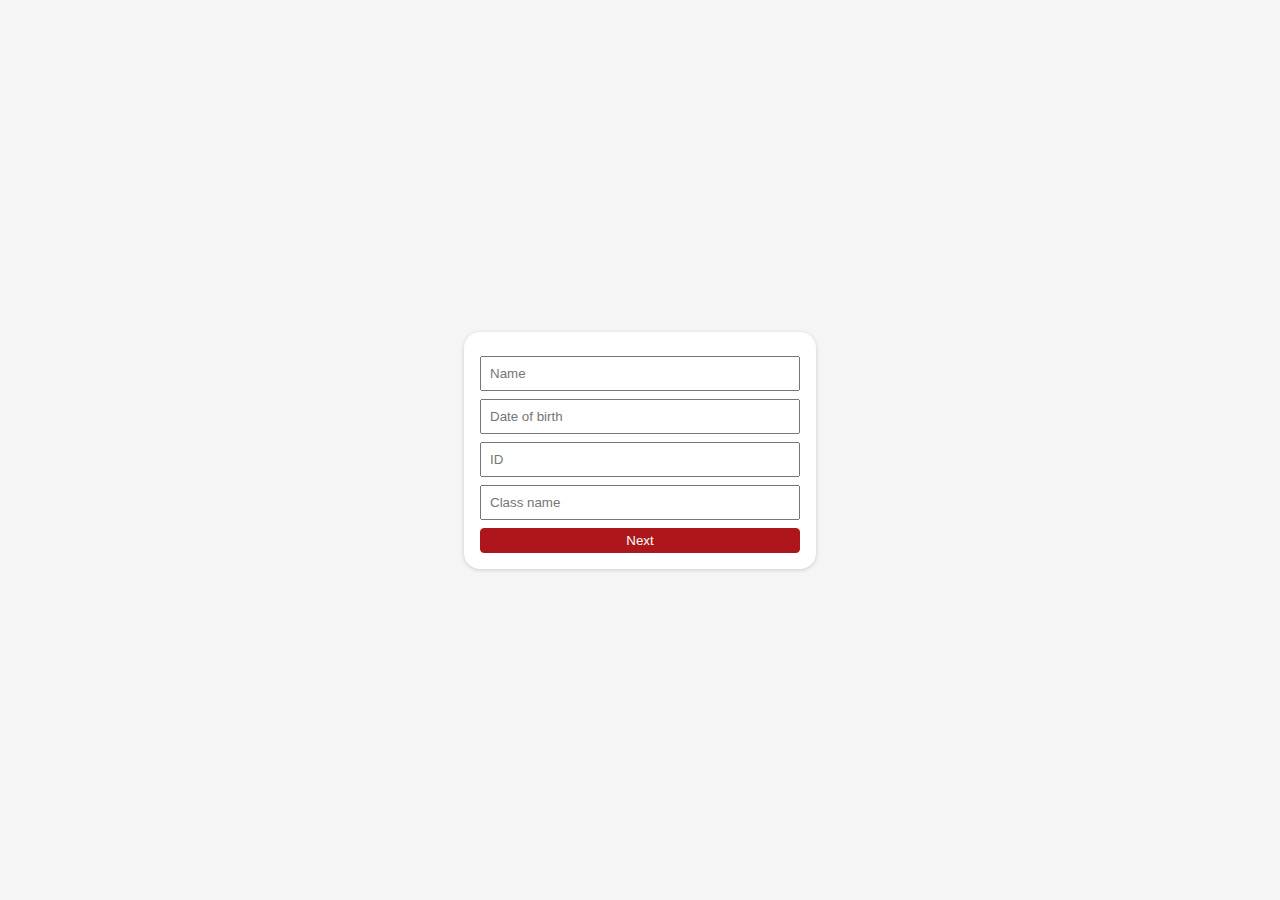
<file: index.html>
<!DOCTYPE html>
<html lang="en">
<head>
  <meta charset="UTF-8">
  <meta name="viewport" content="width=device-width, initial-scale=1.0">
  <link rel="stylesheet" href="./login.css">
  <link rel="preconnect" href="https://fonts.googleapis.com">
  <link rel="preconnect" href="https://fonts.gstatic.com" crossorigin>
  <link href="https://fonts.googleapis.com/css2?family=Roboto:wght@400;700&display=swap" rel="stylesheet">
  <link rel="stylesheet" href="https://cdnjs.cloudflare.com/ajax/libs/font-awesome/6.5.1/css/all.min.css" integrity="sha512-DTOQO9RWCH3ppGqcWaEA1BIZOC6xxalwEsw9c2QQeAIftl+Vegovlnee1c9QX4TctnWMn13TZye+giMm8e2LwA==" crossorigin="anonymous" referrerpolicy="no-referrer" />
  <title>Login page</title>
</head>
<body>
  <div class="main">
    <form action="./questions.html">
      <input required placeholder="Name" type="text" class="name">
      <input required placeholder="Date of birth" type="text" class="dob">
      <input required placeholder="ID" type="text" class="id">
      <input required placeholder="Class name" type="text" class="className">
      <input type="submit" value="Next">
    </form>
  </div>
</body>
</html>
</file>
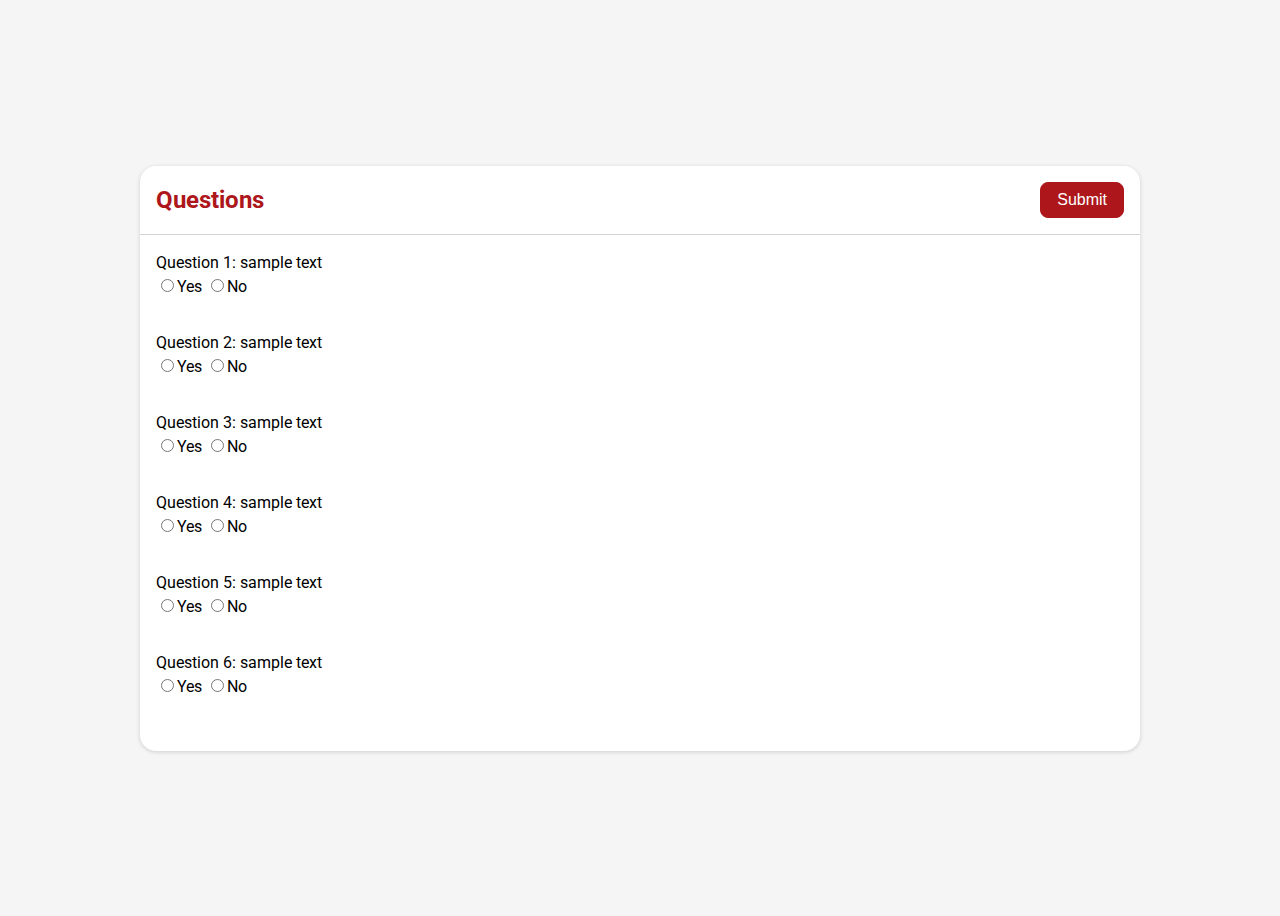
<file: questions.html>
<!DOCTYPE html>
<html lang="en">
<head>
  <meta charset="UTF-8">
  <meta name="viewport" content="width=device-width, initial-scale=1.0">
  <link rel="stylesheet" href="./questions.css">
  <link rel="preconnect" href="https://fonts.googleapis.com">
  <link rel="preconnect" href="https://fonts.gstatic.com" crossorigin>
  <link href="https://fonts.googleapis.com/css2?family=Roboto:wght@400;700&display=swap" rel="stylesheet">
  <link rel="stylesheet" href="https://cdnjs.cloudflare.com/ajax/libs/font-awesome/6.5.1/css/all.min.css" integrity="sha512-DTOQO9RWCH3ppGqcWaEA1BIZOC6xxalwEsw9c2QQeAIftl+Vegovlnee1c9QX4TctnWMn13TZye+giMm8e2LwA==" crossorigin="anonymous" referrerpolicy="no-referrer" />
  <title>Questions</title>
</head>
<body>
  <div class="main">
    <div class="heading">
      <h1>Questions</h1>
      <button>Submit</button>
    </div>
    
    <div class="qlist"></div>
  </div>
    
    </div>
  </div>
    
  <script src="./main.js"></script>
</body>
</html>
</file>
<file: login.css>
:root {
  --main-color: #AD171C;
}

body {
  position: relative;
  display: flex;
  justify-content: center;
  align-items: center;
  background-color: whitesmoke;
  margin: 0;
  height: 100vh;
}

html {
  font-family: Roboto;
  font-size: 18px;
}

.main  {
  background-color: white;
  padding: 16px;
  border-radius: 16px;
  box-shadow: rgba(0, 0, 0, 0.16) 0px 1px 4px;
}

input {
  padding: 8px;
  display: block;
  width: 300px;
  margin-top: 8px;
}

.password {
  margin-top: 16px;
}

a {
  text-decoration: none;
}

input[type="submit"] {
  background: var(--main-color);
  color: white;
  border: 1px solid var(--main-color);
  transition: all ease .2s;
  border-radius: 4px;
  padding: 4px 8px;
  width: 100%;
}

input[type="submit"]:hover {
  color: var(--main-color);
  background: white;
  cursor: pointer;
}

.next {
  width: 100%;
  margin-top: 16px;
  border-radius: 4px;
  cursor: pointer;
  border: 1px solid var(--main-color);
}

.next:hover {
  background-color: white;
  color: var(--main-color);
}
</file>
<file: questions.css>
* {
  box-sizing: border-box;
}

html {
  font-family: "Roboto";
}

:root {
  --main-color: #AD171C;
}

body {
  padding: 8px;
  background-color: whitesmoke;
  height: 100vh;
  display: flex;
  justify-content: center;
  align-items: center;
}

.main  {
  background-color: white;
  border-radius: 16px;
  box-shadow: rgba(0, 0, 0, 0.16) 0px 1px 4px;
  padding: 16px 0;
  width: 1000px;
}

.heading {
  padding: 0 16px 16px;
  border-bottom: 1px solid lightgray;
  display: flex;
  justify-content: space-between;
  align-items: center;
}

.heading h1 {
  font-size: 24px;
  color: var(--main-color);
  margin: 0;
}

.heading button {
  font-size: 16px;
  background-color: var(--main-color);
  color: white;
  border-radius: 8px;
  border: 1px solid var(--main-color);
  padding: 8px 16px;
  transition: all ease .2s;
}

.heading button:hover {
  cursor: pointer;
  background-color: white;
  color: var(--main-color);
}

.qlist {
  overflow: scroll;
  height: 500px;
}

.quiz {
  padding: 16px;
  font-size: 16px;
  line-height: 1.5;
}
</file>
